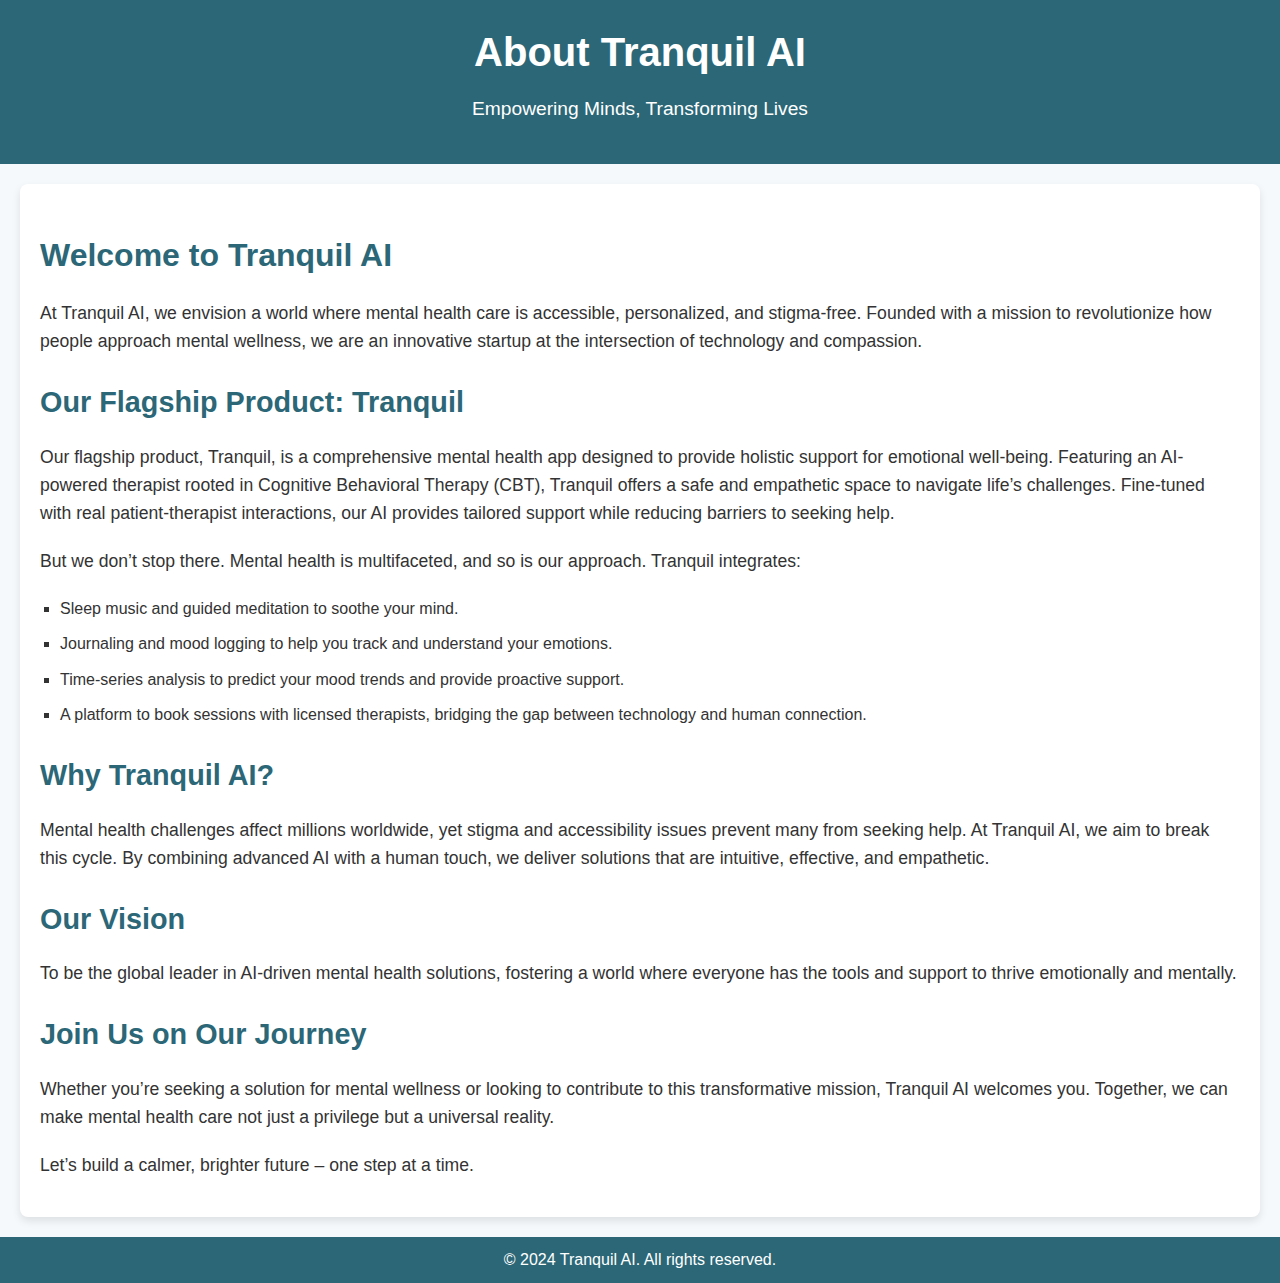
<file: about.html>
<!DOCTYPE html>
<html lang="en">
<head>
    <meta charset="UTF-8">
    <meta name="viewport" content="width=device-width, initial-scale=1.0">
    <title>About Tranquil AI</title>
</head>
<body style="font-family: 'Poppins', sans-serif; margin: 0; padding: 0; line-height: 1.6; background-color: #f5f9fc; color: #333;">
    <header style="background-color: #2b6777; color: white; padding: 20px; text-align: center;">
        <h1 style="margin: 0; font-size: 2.5rem;">About Tranquil AI</h1>
        <p style="font-size: 1.2rem; margin-top: 10px;">Empowering Minds, Transforming Lives</p>
    </header>
    <main style="padding: 20px; max-width: 1200px; margin: 20px auto; background-color: white; border-radius: 8px; box-shadow: 0 4px 8px rgba(0, 0, 0, 0.1);">
        <section>
            <h2 style="font-size: 2rem; color: #2b6777; margin-bottom: 10px;">Welcome to Tranquil AI</h2>
            <p style="font-size: 1.1rem; margin-bottom: 20px;">At Tranquil AI, we envision a world where mental health care is accessible, personalized, and stigma-free. Founded with a mission to revolutionize how people approach mental wellness, we are an innovative startup at the intersection of technology and compassion.</p>
        </section>

        <section>
            <h2 style="font-size: 1.8rem; color: #2b6777; margin-bottom: 10px;">Our Flagship Product: Tranquil</h2>
            <p style="font-size: 1.1rem; margin-bottom: 20px;">Our flagship product, Tranquil, is a comprehensive mental health app designed to provide holistic support for emotional well-being. Featuring an AI-powered therapist rooted in Cognitive Behavioral Therapy (CBT), Tranquil offers a safe and empathetic space to navigate life’s challenges. Fine-tuned with real patient-therapist interactions, our AI provides tailored support while reducing barriers to seeking help.</p>
            <p style="font-size: 1.1rem; margin-bottom: 20px;">But we don’t stop there. Mental health is multifaceted, and so is our approach. Tranquil integrates:</p>
            <ul style="list-style-type: square; padding-left: 20px; margin-bottom: 20px;">
                <li style="margin-bottom: 10px;">Sleep music and guided meditation to soothe your mind.</li>
                <li style="margin-bottom: 10px;">Journaling and mood logging to help you track and understand your emotions.</li>
                <li style="margin-bottom: 10px;">Time-series analysis to predict your mood trends and provide proactive support.</li>
                <li style="margin-bottom: 10px;">A platform to book sessions with licensed therapists, bridging the gap between technology and human connection.</li>
            </ul>
        </section>

        <section>
            <h2 style="font-size: 1.8rem; color: #2b6777; margin-bottom: 10px;">Why Tranquil AI?</h2>
            <p style="font-size: 1.1rem; margin-bottom: 20px;">Mental health challenges affect millions worldwide, yet stigma and accessibility issues prevent many from seeking help. At Tranquil AI, we aim to break this cycle. By combining advanced AI with a human touch, we deliver solutions that are intuitive, effective, and empathetic.</p>
        </section>

        <section>
            <h2 style="font-size: 1.8rem; color: #2b6777; margin-bottom: 10px;">Our Vision</h2>
            <p style="font-size: 1.1rem; margin-bottom: 20px;">To be the global leader in AI-driven mental health solutions, fostering a world where everyone has the tools and support to thrive emotionally and mentally.</p>
        </section>

        <section>
            <h2 style="font-size: 1.8rem; color: #2b6777; margin-bottom: 10px;">Join Us on Our Journey</h2>
            <p style="font-size: 1.1rem; margin-bottom: 20px;">Whether you’re seeking a solution for mental wellness or looking to contribute to this transformative mission, Tranquil AI welcomes you. Together, we can make mental health care not just a privilege but a universal reality.</p>
            <p style="font-size: 1.1rem;">Let’s build a calmer, brighter future – one step at a time.</p>
        </section>
    </main>
    <footer style="background-color: #2b6777; color: white; text-align: center; padding: 10px;">
        <p style="margin: 0;">&copy; 2024 Tranquil AI. All rights reserved.</p>
    </footer>
</body>
</html>
</file>
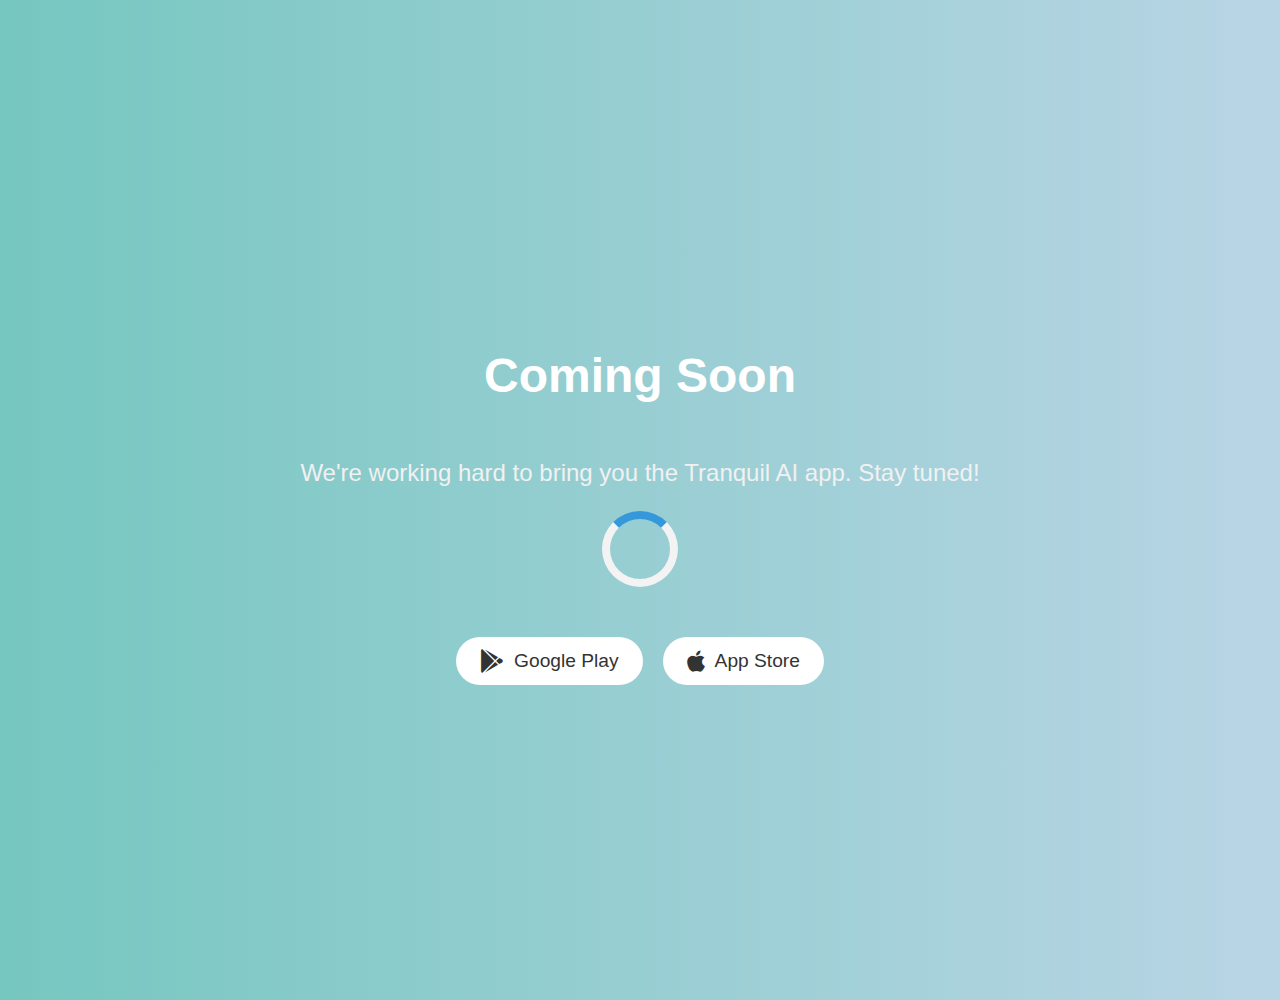
<file: comingsoon.html>
<!DOCTYPE html>
<html lang="en">
<head>
  <meta charset="UTF-8">
  <meta name="viewport" content="width=device-width, initial-scale=1.0">
  <title>Coming Soon | Tranquil AI</title>
  <link rel="stylesheet" href="https://cdnjs.cloudflare.com/ajax/libs/font-awesome/5.15.3/css/all.min.css">
  <link rel="stylesheet" href="styless.css">
</head>
<body>
  <div class="coming-soon-container">
    <h1>Coming Soon</h1>
    <p>We're working hard to bring you the Tranquil AI app. Stay tuned!</p>
    <div class="loader"></div>
    
    <div class="download-buttons">
      <a href="https://forms.gle/1RNd8ZGBFpmXxbSg9" target="_blank" class="btn playstore">
        <i class="fab fa-google-play"></i> Google Play
      </a>
      <a href="#" class="btn appstore" onclick="showAppStoreMessage()">
        <i class="fab fa-apple"></i> App Store
      </a>
    </div>
  </div>

  <script>
    function showAppStoreMessage() {
      alert('App Store version coming soon! Please check back later.');
    }
  </script>
</body>
</html>
</file>
<file: styless.css>
/* General Styles */
body {
    font-family: 'Arial', sans-serif;
    margin: 0;
    padding: 0;
    background-color: #f0f9ff;
    color: #333;
    scroll-behavior: smooth;
}

/* Navbar */
.navbar {
    display: flex;
    justify-content: space-between;
    align-items: center;
    background-color: #76c7c0;
    padding: 10px 20px;
}

.logo img {
    width: 150px;
}

nav ul {
    list-style-type: none;
    margin: 0;
    padding: 0;
}

nav ul li {
    display: inline;
    margin-left: 20px;
}

nav ul li a {
    text-decoration: none;
    color: #fff;
    font-weight: bold;
}

nav ul li a:hover {
    text-decoration: underline;
}

/* Intro Section */
#home {
    background: url('ocean-background.jpg') no-repeat center center/cover;
    height: 100vh;
    display: flex;
    justify-content: center;
    align-items: center;
    text-align: center;
}

.intro-text h1 {
    color: #fff;
    font-size: 3rem;
}

.intro-text p {
    color: #fff;
    font-size: 1.5rem;
}

.btn {
    display: inline-block;
    padding: 10px 20px;
    margin-top: 20px;
    background-color: #76c7c0;
    color: white;
    border-radius: 5px;
    text-decoration: none;
    font-size: 1.2rem;
}

.btn:hover {
    transition: 0.3s ease-in-out;
    transform: scale(1.05);
    box-shadow: 0px 5px 15px rgba(0, 0, 0, 0.2);
}

.btn.playstore:hover, .btn.appstore:hover, .btn.download-now:hover {
    box-shadow: 0px 0px 15px rgba(115, 203, 192, 0.8);
}

/* Features Section */
#features {
    padding: 50px 0;
    background-color: #fff;
    text-align: center;
}

.feature-cards {
    display: flex;
    justify-content: space-around;
}

.card {
    background-color: #f9f9f9;
    padding: 20px;
    border-radius: 5px;
    box-shadow: 0px 5px 10px rgba(0, 0, 0, 0.1);
    width: 30%;
}

.card h2 {
    color: #76c7c0;
}

/* Team Section */
#team {
    background-color: #e0f7fa;
    padding: 50px 0;
    text-align: center;
}

.team-cards {
    display: flex;
    justify-content: space-around;
}

.card {
    background-color: #f9f9f9;
    padding: 20px;
    border-radius: 5px;
    box-shadow: 0px 5px 10px rgba(0, 0, 0, 0.1);
    width: 20%;
}

.card h3 {
    color: #76c7c0;
}

/* Contact Section */
#contact {
    background-color: #fff;
    padding: 50px 0;
    text-align: center;
}

footer {
    background-color: #76c7c0;
    color: #fff;
    padding: 10px 0;
    text-align: center;
}

/* Coming Soon Page Styles */
.coming-soon-container {
    text-align: center;
    padding: 50px;
    background: linear-gradient(to right, #76c7c0, #b9d5e5);
    height: 100vh;
    display: flex;
    flex-direction: column;
    justify-content: center;
    align-items: center;
}

.coming-soon-container h1 {
    font-size: 3rem;
    color: #fff;
}

.coming-soon-container p {
    font-size: 1.5rem;
    color: #f1f1f1;
}

.loader {
    border: 8px solid #f3f3f3;
    border-radius: 50%;
    border-top: 8px solid #3498db;
    width: 60px;
    height: 60px;
    animation: spin 2s linear infinite;
}

@keyframes spin {
    0% { transform: rotate(0deg); }
    100% { transform: rotate(360deg); }
}

/* Page Transitions */
.fade-in {
    animation: fadeIn ease 2s;
}

.fade-out {
    animation: fadeOut ease 2s;
}

@keyframes fadeIn {
    0% { opacity: 0; }
    100% { opacity: 1; }
}

@keyframes fadeOut {
    0% { opacity: 1; }
    100% { opacity: 0; }
}
.download-buttons {
    display: flex;
    justify-content: center;
    gap: 20px;
    margin-top: 30px;
  }
  
  .btn.playstore, .btn.appstore {
    display: flex;
    align-items: center;
    gap: 10px;
    padding: 12px 24px;
    background-color: #ffffff;
    color: #333;
    border-radius: 50px;
    text-decoration: none;
    transition: all 0.3s ease;
  }
  
  .btn.playstore i, .btn.appstore i {
    font-size: 24px;
  }
  
  .btn.playstore:hover, .btn.appstore:hover {
    transform: scale(1.05);
    box-shadow: 0 4px 15px rgba(0,0,0,0.1);
  }
</file>
